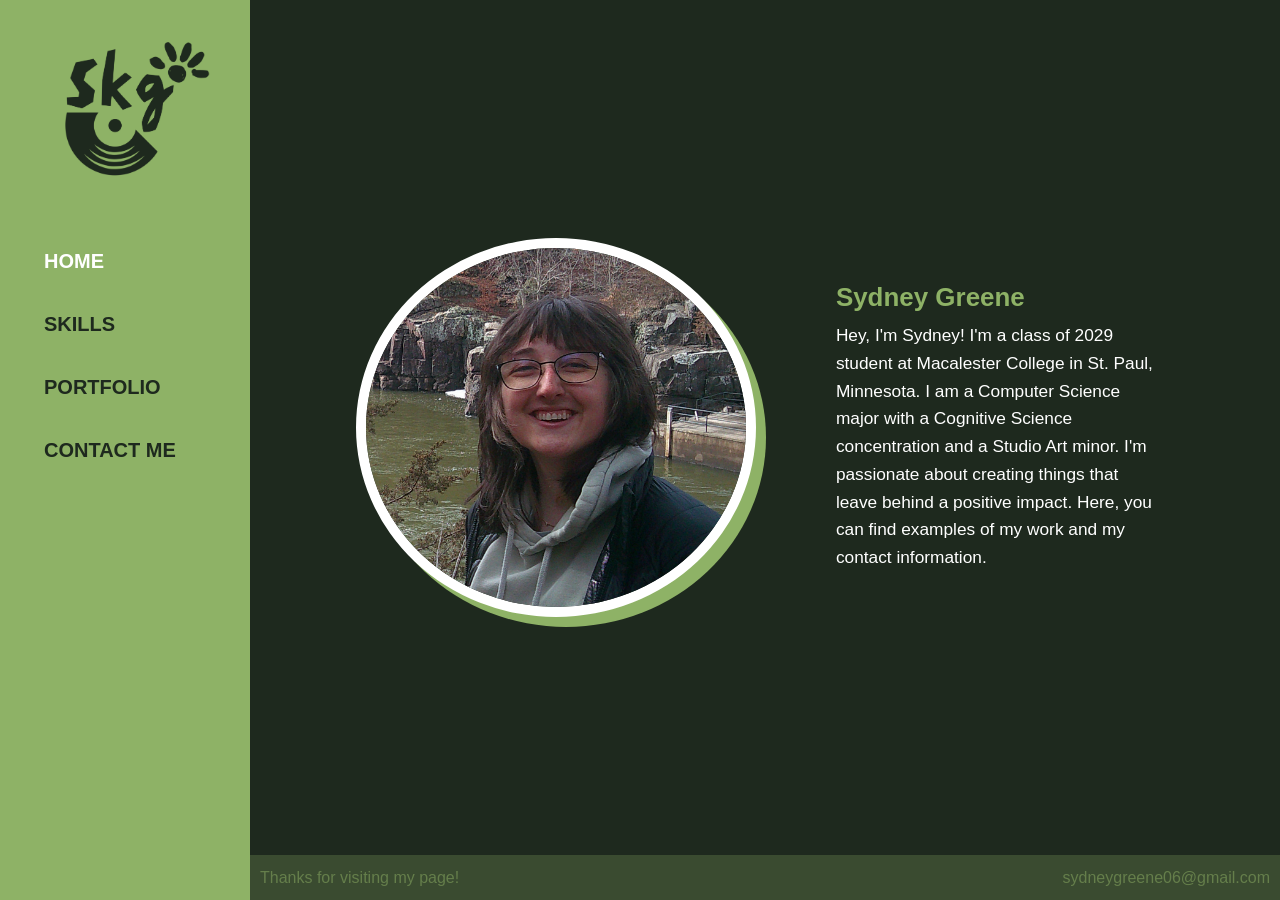
<file: index.html>
<!DOCTYPE html>

<html lang="en">

    

    <head>
        <meta charset="utf-8">
        <title>Sydney Greene</title>
        <link href="css/style.css" rel="stylesheet"/>
    </head>
    <body>
       <header class="header">
         <nav class="side-nav"> 
           <a href="#index.html" class="logo">
               <img src="images/logo.png" width=100px class="logo-img">
           </a>
            <ul class="nav-links">
                <li><a href="index.html" class="current"><p>HOME</p></a></li>
                <li><a href="skills.html"><p>SKILLS</p></a></li>
                <li><a href="portfolio.html"><p>PORTFOLIO</p></a></li>
                <li><a href="contact.html"><p>CONTACT ME</p></a></li>
            <div class="active"></div>
            </ul>
            </nav>
        </header>
        <div class="main-content">
        <main class="index-background">
            <div class="index-content">
                <div class="index-picture">
                    <img id="me" src="images/me.jpg">
                    <div class="index-text">
                     <h1 id="name-text">Sydney Greene</h1>
                     <p>Hey, I'm Sydney! I'm a class of 2029 student at Macalester College in St. Paul, Minnesota. I am a Computer Science major with a Cognitive Science concentration and a Studio Art minor. I'm passionate about creating things that leave behind a positive impact. Here, you can find examples of my work and my contact information.
                    </p>

                
            </div>
                
       </main>
    </body>
    <footer>
        <p id="thankyou">Thanks for visiting my page!</p>
        <p id="gmail">sydneygreene06@gmail.com</p>
    </footer>
    </div>
    <script>
        //alert("Welcome to my page!");
       // let name=prompt("What is your name?");
       // alert("Hello " + name);
    </script>
</html>
</file>
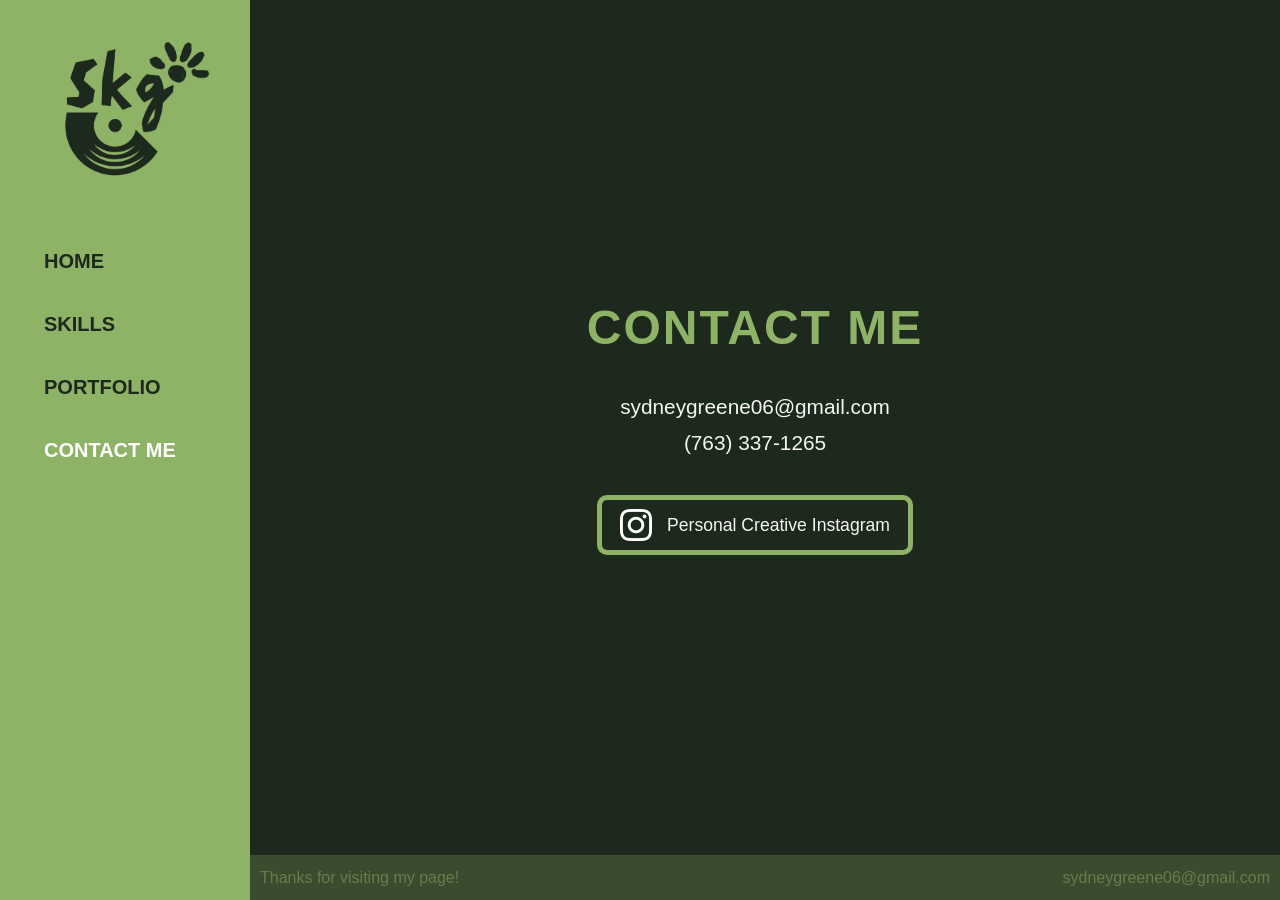
<file: contact.html>
<!DOCTYPE html>

<html>
    

    <head>
        <title>Contact</title>
        <link href="css/style.css" rel="stylesheet"/>
    </head>
    <body>
       <header class="header">
         <nav class="side-nav"> 
           <a href="index.html" class="logo">
               <img src="images/logo.png" width=100px class="logo-img">
           </a>
            <ul class="nav-links">
                <li><a href="index.html"><p>HOME</p></a></li>
                <li><a href="skills.html"><p>SKILLS</p></a></li>
                <li><a href="portfolio.html"><p>PORTFOLIO</p></a></li>
                <li><a href="contact.html" class="current"><p>CONTACT ME</p></a></li>
            <div class="active"></div>
            </ul>
            </nav>
        </header>
        
        <div class="main-content">
        <main class="past-background">
            <div class="contact-content">
    <h1 id="contact-heading">CONTACT ME</h1>
    <div id="contact-flex-one">
        <p id="mail">sydneygreene06@gmail.com</p>
        <p id="phone">(763) 337-1265</p>
    </div>
    <div>
    <a href="https://www.instagram.com/corncobble2.0" target="_blank" id="contact-flex-two">
        <img class="child-item" src="images/iglogo.png" alt="Instagram">
        <p id="instagram">Personal Creative Instagram</p>
    </a>
</div>
</div>
                </div>
       </main>
    </body>
    <footer>
        <p id="thankyou">Thanks for visiting my page!</p>
        <p id="gmail">sydneygreene06@gmail.com</p>
    </footer>
    </div>
</html>
</file>
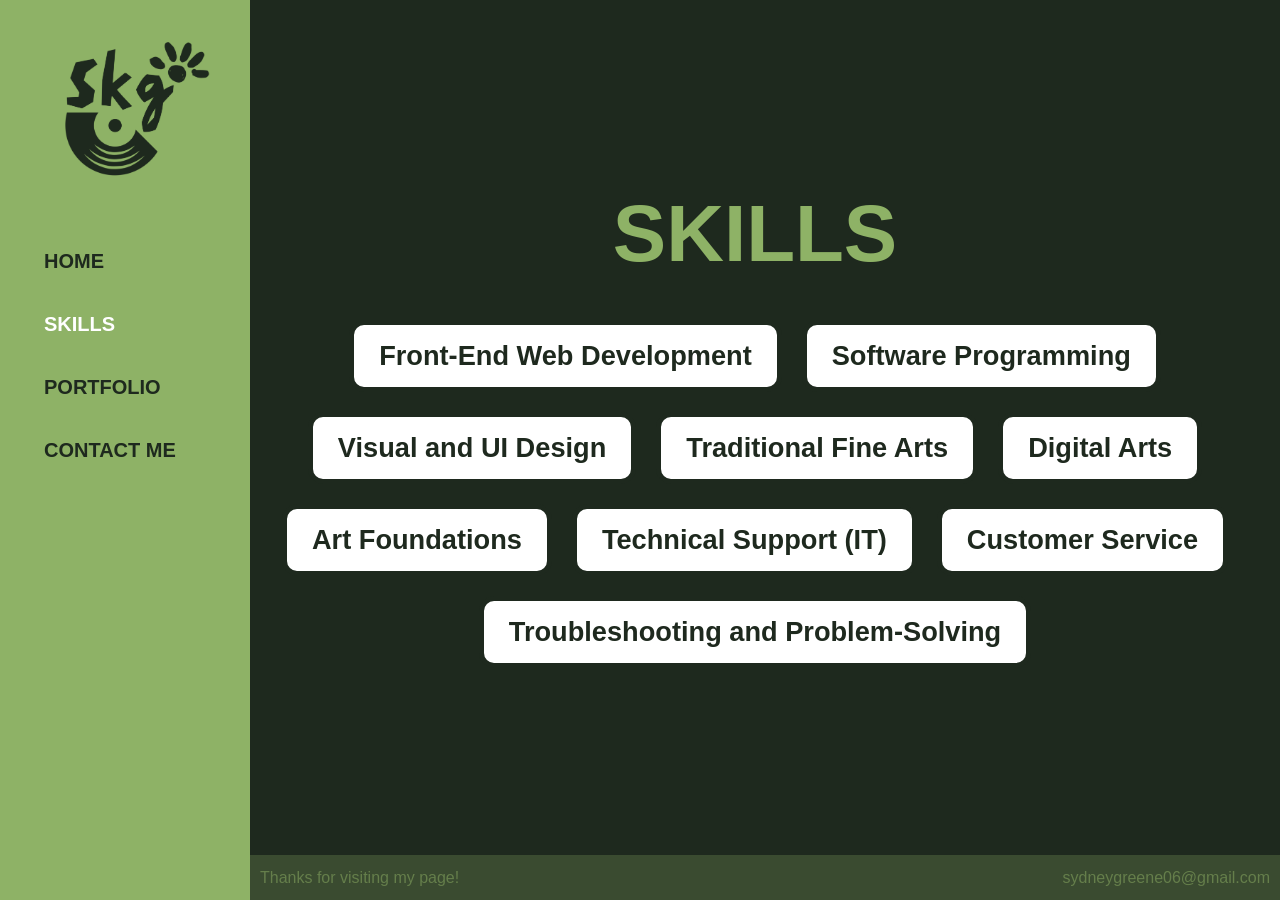
<file: interests.html>
<!DOCTYPE html>

<html>
    

    <head>
     
        <title>Skills</title>
        <link href="css/style.css" rel="stylesheet"/>
    </head>
    <body>
       <header class="header">
         <nav class="side-nav"> 
           <a href="index.html" class="logo">
               <img src="images/logo.png" width=100px class="logo-img">
           </a>
            <ul class="nav-links">
                <li><a href="index.html"><p>HOME</p></a></li>
                <li><a href="interests.html" class="current"><p>SKILLS</p></a></li>
                <li><a href="portfolio.html"><p>PORTFOLIO</p></a></li>
                <li><a href="contact.html" ><p>CONTACT ME</p></a></li>
            <div class="active"></div>
            </ul>
            </nav>
        </header>
        
       <div class="main-content">
    <main class="past-background">
        <div class="skills-content">
            <h1 id="skills-heading">Skills</h1>
            <div class="skills-container">
                <div class="skill-tag">Front-End Web Development</div>
                <div class="skill-tag">Software Programming</div>
                <div class="skill-tag">Visual and UI Design</div>
                <div class="skill-tag">Traditional Fine Arts</div>
                <div class="skill-tag">Digital Arts</div>
                <div class="skill-tag">Art Foundations</div>
                <div class="skill-tag">Technical Support (IT)</div>
                <div class="skill-tag">Customer Service</div>
                <div class="skill-tag">Troubleshooting and Problem-Solving</div>
            </div>
        </div>
    </main>
</div>
    </body>
    <footer>
        <p id="thankyou">Thanks for visiting my page!</p>
        <p id="gmail">sydneygreene06@gmail.com</p>
    </footer>
    </div>
</html>
</file>
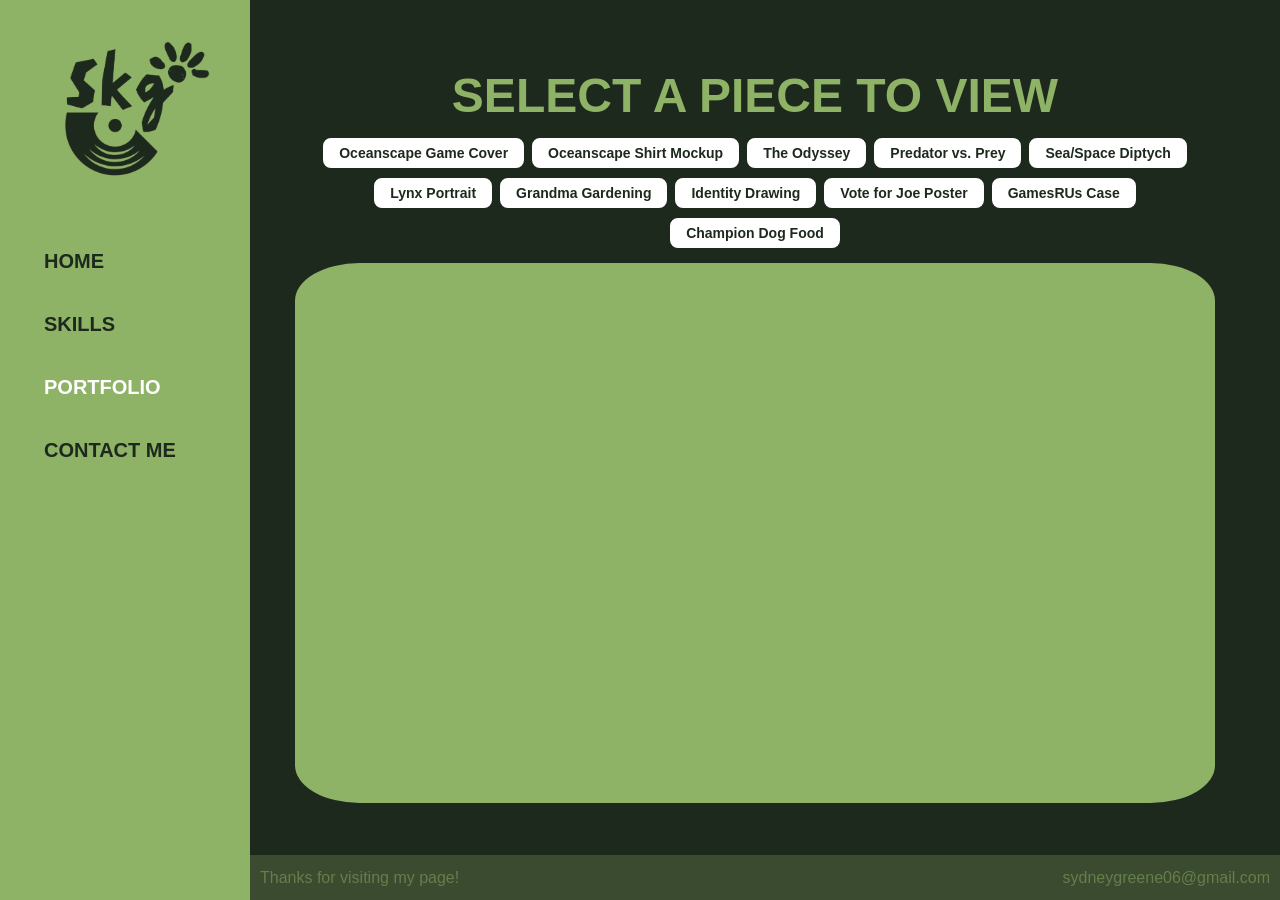
<file: portfolio.html>
<!DOCTYPE html>

<html>
    

    <head>
        <title>Portfolio</title>
        <link href="css/style.css" rel="stylesheet"/>
    </head>
    <body>
       <header class="header">
         <nav class="side-nav"> 
           <a href="index.html" class="logo">
               <img src="images/logo.png" width=100px class="logo-img">
           </a>
            <ul class="nav-links">
                <li><a href="index.html"><p>HOME</p></a></li>
                <li><a href="skills.html" ><p>SKILLS</p></a></li>
                <li><a href="portfolio.html" class="current"><p>PORTFOLIO</p></a></li>
                <li><a href="contact.html" ><p>CONTACT ME</p></a></li>
            <div class="active"></div>
            </ul>
            </nav>
        </header>
        
        <div class="main-content">
        <main class="past-background">
                <div class="portfolio-content">
                    <h1 id="portfolio-heading">Select a Piece to View</h1>
                       <div class="art-container">
                           <div class="btn-container">
                               <button class="btn" id="art1">Oceanscape Game Cover</button>
                               <button class="btn" id="art2">Oceanscape Shirt Mockup</button>
                               <button class="btn" id="art3">The Odyssey</button>
                               <button class="btn" id="art4">Predator vs. Prey</button>
                               <button class="btn" id="art5">Sea/Space Diptych</button>
                               <button class="btn" id="art6">Lynx Portrait</button>
                               <button class="btn" id="art7">Grandma Gardening</button>
                               <button class="btn" id="art8">Identity Drawing</button>
                               <button class="btn" id="art9">Vote for Joe Poster</button>
                               <button class="btn" id="art10">GamesRUs Case</button>
                               <button class="btn" id="art11">Champion Dog Food</button>
                           </div>
                           <div class="art-page">
                               <div class="info">
                                <h2 class="title"></h2>
                               <h3 class="specs"></h3>
                               <p class="desc"></p>
                               </div>
                               <figure class="drawing"></figure>
                           </div>
                       </div> 
                    
                </div>
       </main>
       <script src="js/script.js"></script>
    </body>
    <footer>
        <p id="thankyou">Thanks for visiting my page!</p>
        <p id="gmail">sydneygreene06@gmail.com</p>
    </footer>
    </div>
</html>
</file>
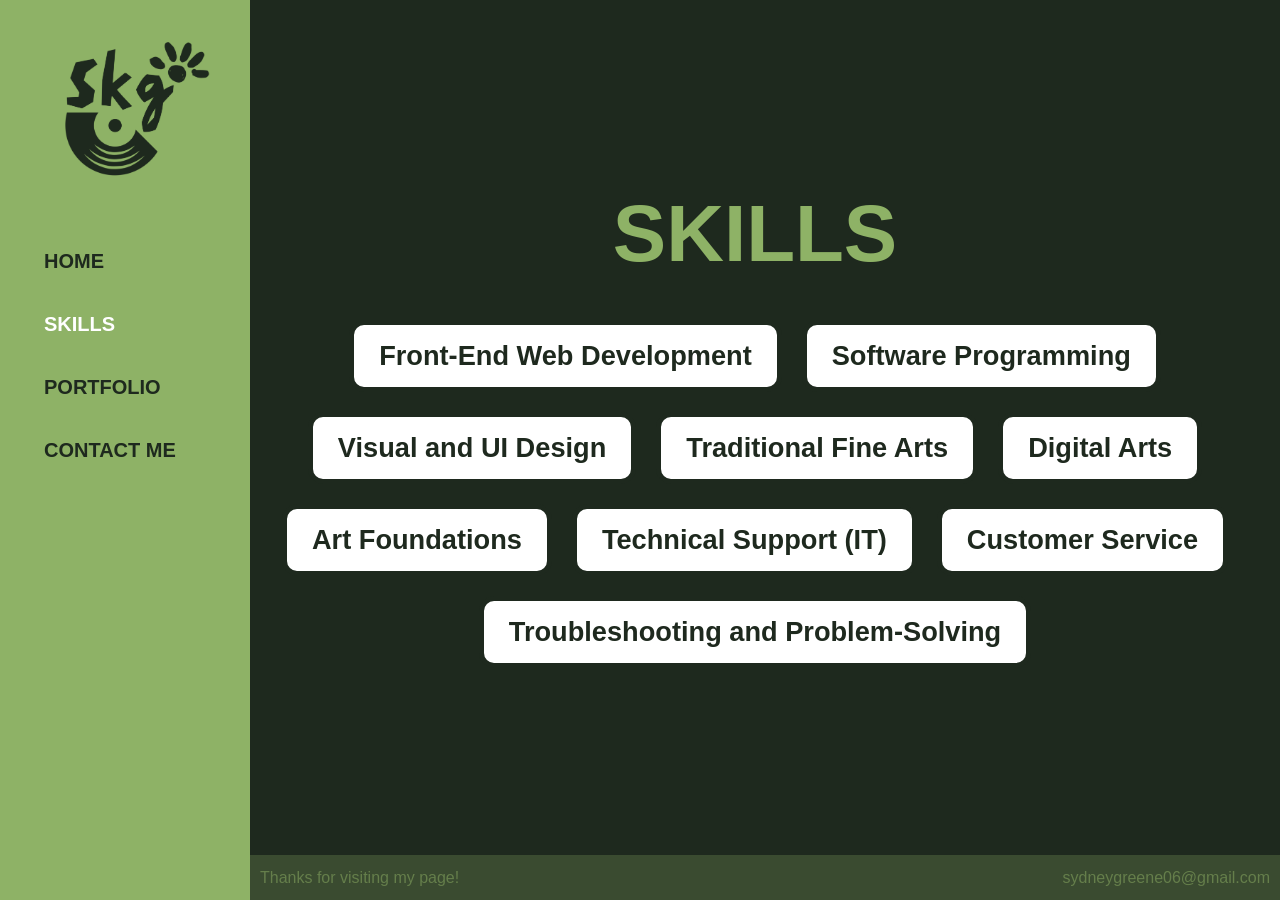
<file: skills.html>
<!DOCTYPE html>

<html>
    

    <head>
     
        <title>Skills</title>
        <link href="css/style.css" rel="stylesheet"/>
    </head>
    <body>
       <header class="header">
         <nav class="side-nav"> 
           <a href="index.html" class="logo">
               <img src="images/logo.png" width=100px class="logo-img">
           </a>
            <ul class="nav-links">
                <li><a href="index.html"><p>HOME</p></a></li>
                <li><a href="skills.html" class="current"><p>SKILLS</p></a></li>
                <li><a href="portfolio.html"><p>PORTFOLIO</p></a></li>
                <li><a href="contact.html" ><p>CONTACT ME</p></a></li>
            <div class="active"></div>
            </ul>
            </nav>
        </header>
        
       <div class="main-content">
    <main class="past-background">
        <div class="skills-content">
            <h1 id="skills-heading">Skills</h1>
            <div class="skills-container">
                <div class="skill-tag">Front-End Web Development</div>
                <div class="skill-tag">Software Programming</div>
                <div class="skill-tag">Visual and UI Design</div>
                <div class="skill-tag">Traditional Fine Arts</div>
                <div class="skill-tag">Digital Arts</div>
                <div class="skill-tag">Art Foundations</div>
                <div class="skill-tag">Technical Support (IT)</div>
                <div class="skill-tag">Customer Service</div>
                <div class="skill-tag">Troubleshooting and Problem-Solving</div>
            </div>
        </div>
    </main>
</div>
    </body>
    <footer>
        <p id="thankyou">Thanks for visiting my page!</p>
        <p id="gmail">sydneygreene06@gmail.com</p>
    </footer>
    </div>
</html>
</file>
<file: css/style.css>
* {
    margin: 0;
    padding: 0;
    box-sizing: border-box;
    font-family: 'Oswald', sans-serif;
    
}
/* SIDE BAR */

.side-nav {
    width: 250px;
    height: 100%;
    background: #1e291e;
    background:#8eb266;
    position: fixed;
    
    top: 0;
    left: 0;
    padding: 20px 30px;
    
}

.logo{
    display: block;
    margin: auto;
    margin-bottom: 200px;
    margin-left: 30px;
    margin-right: auto; 
    
    padding-top:10px;
    

   
}

.logo-img{
    width: 150px;
    position:fixed;
 
    
   
}

.nav-links {
    list-style: none;
    position: relative;
    

}

.nav-links li {
    padding: 10px 0;

}

.nav-links li a {
  font-size: 20px;
  color: #1e291e;
  text-decoration: none;
  padding: 10px 14px;
  display: flex;
  align-items: center;
  font-family: 'Oswald', sans-serif;
  font-weight: 600;
  border-radius: 6px;
  transition: all 0.2s ease;
}

.nav-links li a i {
  font-size: 22px;
  margin-right: 20px;
}


.active {
  display: none !important;
}


.nav-links li:hover a {
  color: #8eb266;
  background-color: #ffffff;
  transform: skewX(-3deg);
}

.nav-links li a.current {
  font-weight: bold;
  color: white;
}
.nav-links li a.current {
    font-style: bold;
    color: white;
}
/*-------------------------------------------*/
/* MAIN PAGE */
/*
.
.
.*/

.index-content {
   /* display: flex;
    padding: 20vh;
    margin: auto;
    justify-content: flex-start;
    max-height:95vh;
    min-height: 95vh;
    align-items: center;
    padding-bottom:10%;
    padding-left: 150px;
    background: orange;*/
     padding: 5vh;
    width: 90%;
    margin: auto;
    justify-content: flex;
    max-height:90vh;
    min-height: 90vh;
    display: flex;
   flex-wrap: wrap; 
   
   padding-left: 150px;
    
}
.index-background {
   
    background: #FFFFFF;
    background:#1e291e;
    max-height:95vh;
    min-height: 95vh;
    width: 100%;
    padding: 20px;
    display: flex;
    align-items: center;
    padding-left: 150px;
    
   
}

.index-picture {
    display: flex;
    align-items: center;
    justify-content: center;
    width: 100%;
    
    margin: auto;
  
}

#me {
   background-color: white;
  
    border-radius: 50%;
    width: 80%; 
   margin-right:10%;
   max-width: 400px;
   border: 10px solid white;
    box-shadow: 10px 10px #8eb266;
  
    
    
}

.index-text {
    color:#8eb266;
    color:#FFFFFF;
    max-width: 500px;
    max-height:300px;
   font-size: calc(1vw + .5vh);
  
 
 
}


.index-text h1 {
    color: #8eb266;
    font-size: 1.5em;
    margin-bottom: 10px;
}

.index-text p {
    font-size: 1em;
    line-height: 1.6;
}
/*-------------------------------------------*/

/* PAST PAGE
.
.
.
*/
.past-content {
 
    padding: 5vh;
    width: 90%;
    margin: auto;
    justify-content: flex;
    max-height:90vh;
    min-height: 90vh;
    display: flex;
   flex-wrap: wrap; 
   
   padding-left: 150px;
  


  /* justify-content: center; */
  
   
}
.past-background {
    background: #1e291e;
    max-height: calc(100vh - 5vh);
    min-height: calc(100vh - 5vh);
    width: 100%;
    padding: 20px;
    display: flex;
    align-items: center;
    justify-content: center;
    padding-left: 250px;
}

#past-picture-1, #past-picture-2, #past-picture-3, #past-picture-4, #past-picture-5 {
     display: flex;
    width: 20%;
    margin: auto;
    height: auto;
    border: 10px solid white;
    box-shadow: 10px 10px #8eb266;
    background:green;
    border-radius: 20px;
}

.past-pic:hover {
    transition: 0.3s ease;
    transform: translateY(-10px);
    box-shadow: 0 12px 30px rgba(0, 0, 0, 0.15);

    
    
}

#past-picture-1, #past-picture-2, #past-picture-3{
    width: 30%;
}

.past-text {
    color: #FFFFFF;
    max-width: 500px;
    font-size: calc(1vw + 0.5vh);
    text-align: right;
    margin-top: 20px;
    padding: 20px;
}
#past-picture-1{
    align-self: flex-end;
}
.past-text h1 {
    color: #8eb266;
    font-size: 1.5em;
    margin-bottom: 10px;
}

.past-text p {
    font-size: 1em;
    line-height: 1.6;
}


/*-------------------------------------------*/
/* SKILLS PAGE */
/*
.
.
.*/

.skills-content {
    width: 100%;
    max-height: 90vh;
    min-height: 90vh;
    display: flex;
    flex-direction: column;
    align-items: center;
    justify-content: center;
}

#skills-heading {
    text-align: center;
    font-size: 5em;
    color: #8eb266;
    text-transform: uppercase;
    margin-bottom: 40px;
}

.skills-container {
    width: 100%;
    display: flex;
    flex-wrap: wrap;
    justify-content: center;
    align-items: center;
    gap: 20px;
}

.skill-tag {
    background: white;
    color: #1e291e;
    border: 5px solid;
    border-radius: 15px;
    padding: 15px 25px;
    font-size: 1.7em;
    font-weight: bold;
    text-align: center;
    white-space: nowrap;
    transition: 0.3s ease;
}

.skill-tag:hover {
    transform: translateY(-10px);
    box-shadow: 0 12px 30px rgba(0, 0, 0, 0.15);
}
  
}
#interests-title{
    text-align: center;
     font-size: 5em;
     color: #8eb266;
     text-transform: uppercase;
     
}
 em {
    font-style: normal;
    color:#8eb266 ;
}

.bottom-list{
    text-align: center;
}
/*-------------------------------------------*/

/*PORTFOLIO PAGE */

.portfolio-content {
    padding: 5vh;
    width: 100%;
    max-height: 90vh;
    min-height: 90vh;
    display: flex;
    flex-direction: column;
    align-items: center;
}

#portfolio-heading {
    text-align: center;
    color: #8eb266;
    font-style: bold;
    font-size: 3em;
    text-transform: uppercase;
    margin-bottom: 10px;
}

.art-page {
    display: flex;
    align-items: center;
    justify-content: center;
    gap: 20px;
    padding: 20px;
    width: 100%;
    max-width: 1100px;
    height: 60vh;
    border-radius: 7%;
    margin: auto;
    margin-top: 10px;
    background-color: #8eb266;
}
.btn-container {
    display: flex;
    flex-direction: row;
    flex-wrap: wrap;
    justify-content: center;
    align-items: center;
    max-width: 1200px;
}
.btn {
    width: fit-content;
    flex-shrink: 0; 
    padding: 5px 14px;
    display: inline-flex;
    margin: 5px 4px;
    align-items: center;
    justify-content: center;
    text-align: center;
    font-size: clamp(11px, 1.3vw, 14px);
    white-space: nowrap;
    cursor: pointer;
    color: #1e291e;
    background-color: #fff;
    border: 2px solid #fff;
    border-radius: 8px;
    font-weight: bold;
    position: relative
}
.btn:hover {
    opacity: .6;
    transform: translateY(-5px);
    transition: 0.3s ease;
}

.btn:active {
    opacity: 1;
    transform: scale(0.97);
    transition: none;
}

.btn:focus {
    color: #8eb266;
}



.info {
    flex: 1;
}

.drawing {
    flex: 1;
    text-align: center;
  
    
}

.drawing img {
    padding: 10px;
    border: 10px solid white;
    width: auto;
    max-width: 100%;
    height: auto;
    max-height: calc(65vh - 10vh);
    border-radius: 10px;
    box-shadow: 5px 5px 15px rgba(0, 0, 0, 0.2);
}

.title, .specs, .desc {
    align-self: flex-start;
color:#1e291e;
    justify-self: center;
    font-size:3em;
    
}




.specs{
    font-size: 1.3em;
}
.desc{
padding-top: 20px;
  font-size: 1.5em;
  font-style: normal;
  width: 100%;
  text-align: center;
}
.art1{ 
    max-height:700px;
}
.art2 {
    max-height:600px;
}
.art3 {
    max-height:700px;
}
.art4 {
    max-height:700px;
    
}
.art5 {
    max-height:700px;
}
.art6 {
    max-height:700px;
}
.art7 {
    max-height:700px;
}
.art8{
    max-height:700px;
}
.art9{
    max-height:700px;
}
.art10{
    max-height:700px;
}
.art11{
    max-height:700px;
}
/* CONTACT PAGE */
.contact-content {
    padding: 5vh;
    width: 100%;
    height: 100%;
    display: flex;
    align-items: center;
    justify-content: center;
    flex-flow: column;
    gap: 40px;
}

#contact-heading {
    color: #8eb266;
    font-size: 3em;
    text-transform: uppercase;
    letter-spacing: 2px;
}

#contact-flex-one {
    display: flex;
    flex-flow: column;
    align-items: center;
    gap: 12px;
    width: auto;
}

#mail, #phone {
    color: #f5f5f2;
    font-size: 1.3em;
    white-space: nowrap;
}

#contact-flex-two {
    display: flex;
    flex-flow: row;
    align-items: center;
    justify-content: center;
    gap: 15px;
    width: auto;
    padding: 1vh 2vh;
    border: 5px solid #8eb266;
    border-radius: 10px;
    transition: 0.3s ease;

    text-decoration: none;
    cursor: pointer;
}

#contact-flex-two:hover {
    background-color: #8eb266;
    transform: translateY(-3px);
}

#instagram {
    color: #f5f5f2;
    font-size: 1.1em;
    text-decoration: none;
}

.child-item {
    width: 32px;
    margin: 0;
    filter: brightness(0) saturate(100%) invert(100%) sepia(100%) saturate(0%) hue-rotate(98deg) brightness(105%) contrast(105%);
}
.contact-form {
    max-width: 500px;
    width: 80%;
    background: #f5f5f2; 
    padding: 20px;
    border-radius: 8px;
    box-shadow: 0 4px 12px rgba(0, 0, 0, 0.15);
    border: 2px solid #8eb266;
}

.contact-form h2 {
    font-size: 1.7em;
    color: #3a4b30;
    margin: auto;
    text-align: center;
}

.contact-form label {
    font-size: 1.1em;
    color: #3a4b30;
    margin-bottom: 8px;
    display: block;
    font-weight: bold;
}

.contact-form input,
.contact-form textarea {
    width: 100%;
    padding: 10px;
    margin-bottom: 5%;
    border: 2px solid #8eb266;
    border-radius: 6px;
    font-size: 1em;
    color: #1e291e;
    background: #eef2e5; 
    transition: all 0.3s ease;
}

.contact-form input:focus,
.contact-form textarea:focus {
    border-color: #6d9a54;
    background: #ffffff;
    outline: none;
    box-shadow: 0 0 8px rgba(141, 179, 102, 0.5);
}

.contact-form button {
    padding: 6px 20px;
    background-color: #8eb266;
    color: white;
    border: none;
    border-radius: 6px;
    font-size: 1em;
    cursor: pointer;
    font-weight: bold;
    width: 100%;
    transition: all 0.3s ease;
}

.contact-form button:hover {
    background-color: #6d9a54;
    transform: scale(1.05);
}

.contact-form button:active {
    background-color: #5a8447;
    transform: scale(0.98);
}
/*FOOTER
.
.
.
*/
footer{
    padding-left:250px;
    height:5vh;
    width: 100%;
    background:#FFFFFF;
    display: flex;
    background-color: #3a4b30;
    color: rgba(143, 178, 102, .5);
    align-items: center;
    
   
}
#thankyou{
    padding-left: 10px;
}
#gmail{
    padding-right: 10px;
    margin-left: auto;
}
/*-------------------------------------------*/
@font-face{
    font-family: 'Oswald';
  src: url("https://codehs.com/uploads/0e5908c893ff5f3336889b09dce8c084");
}
</file>
